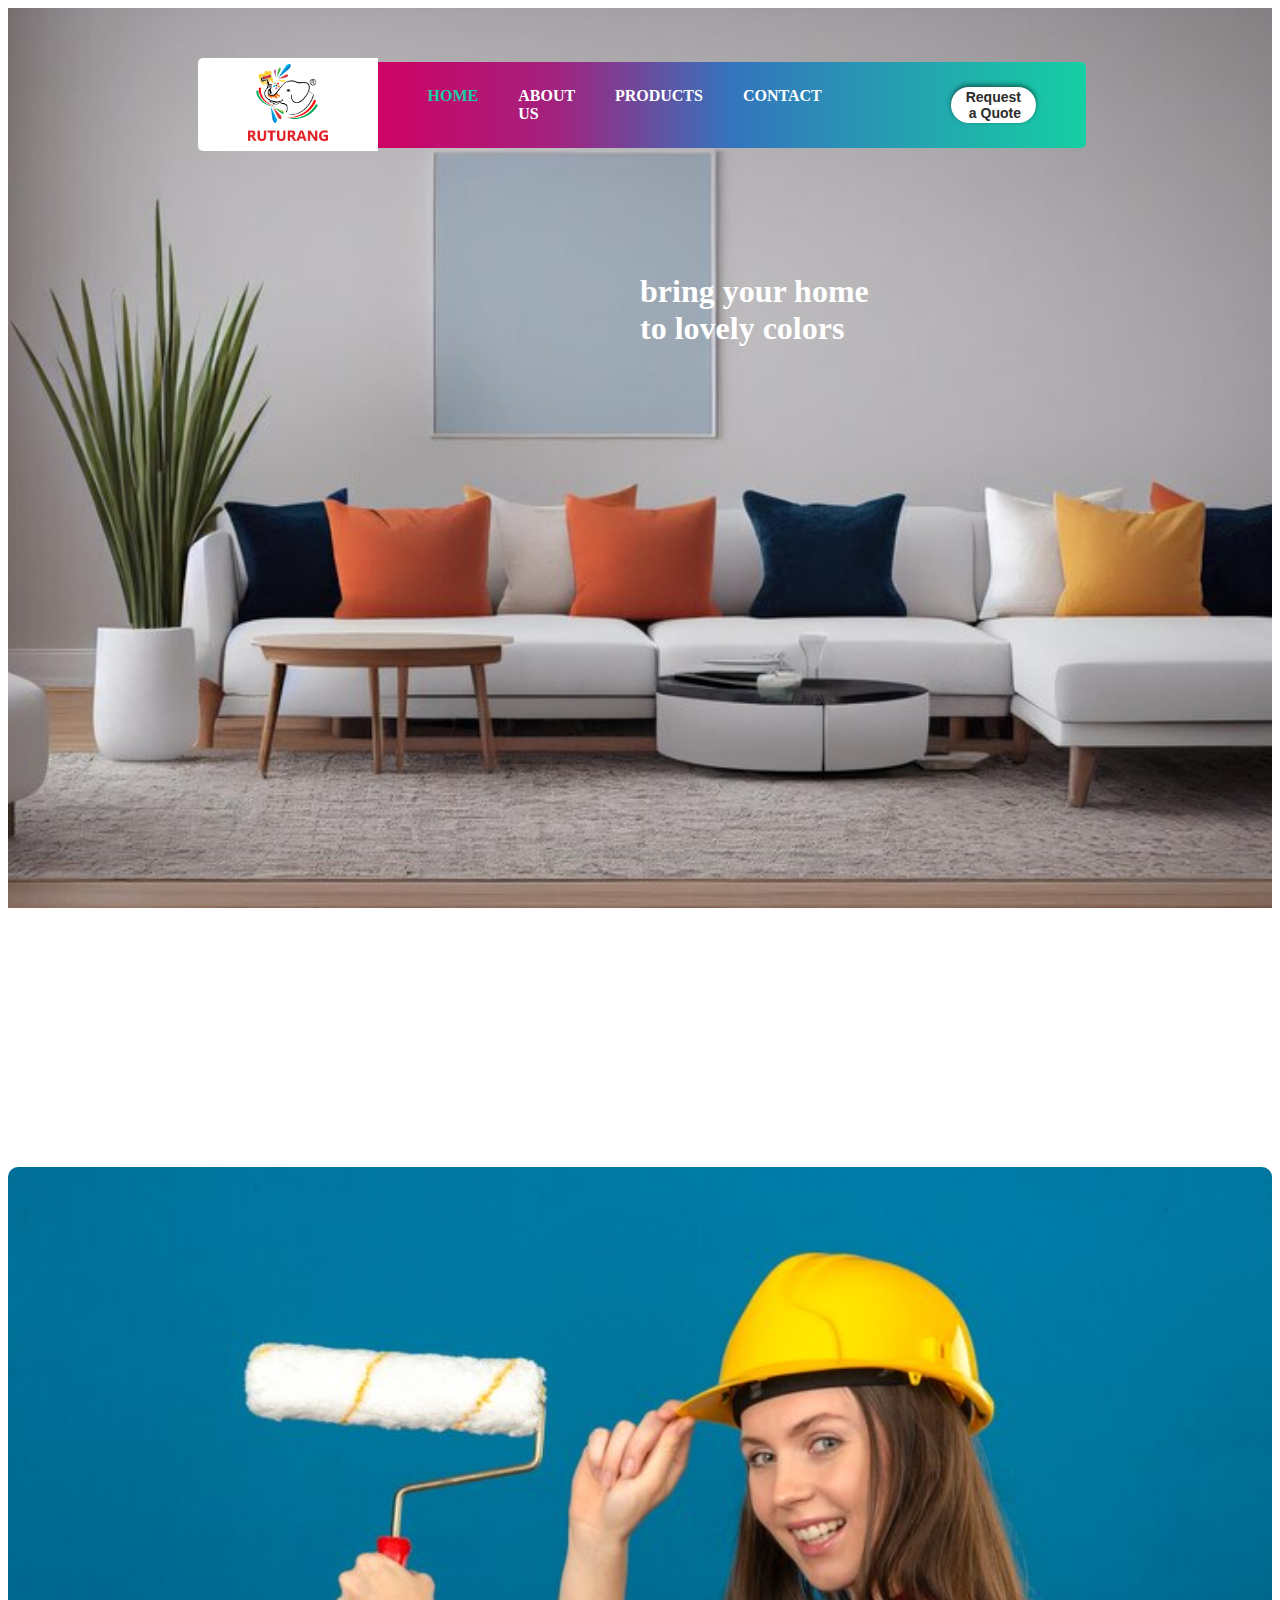
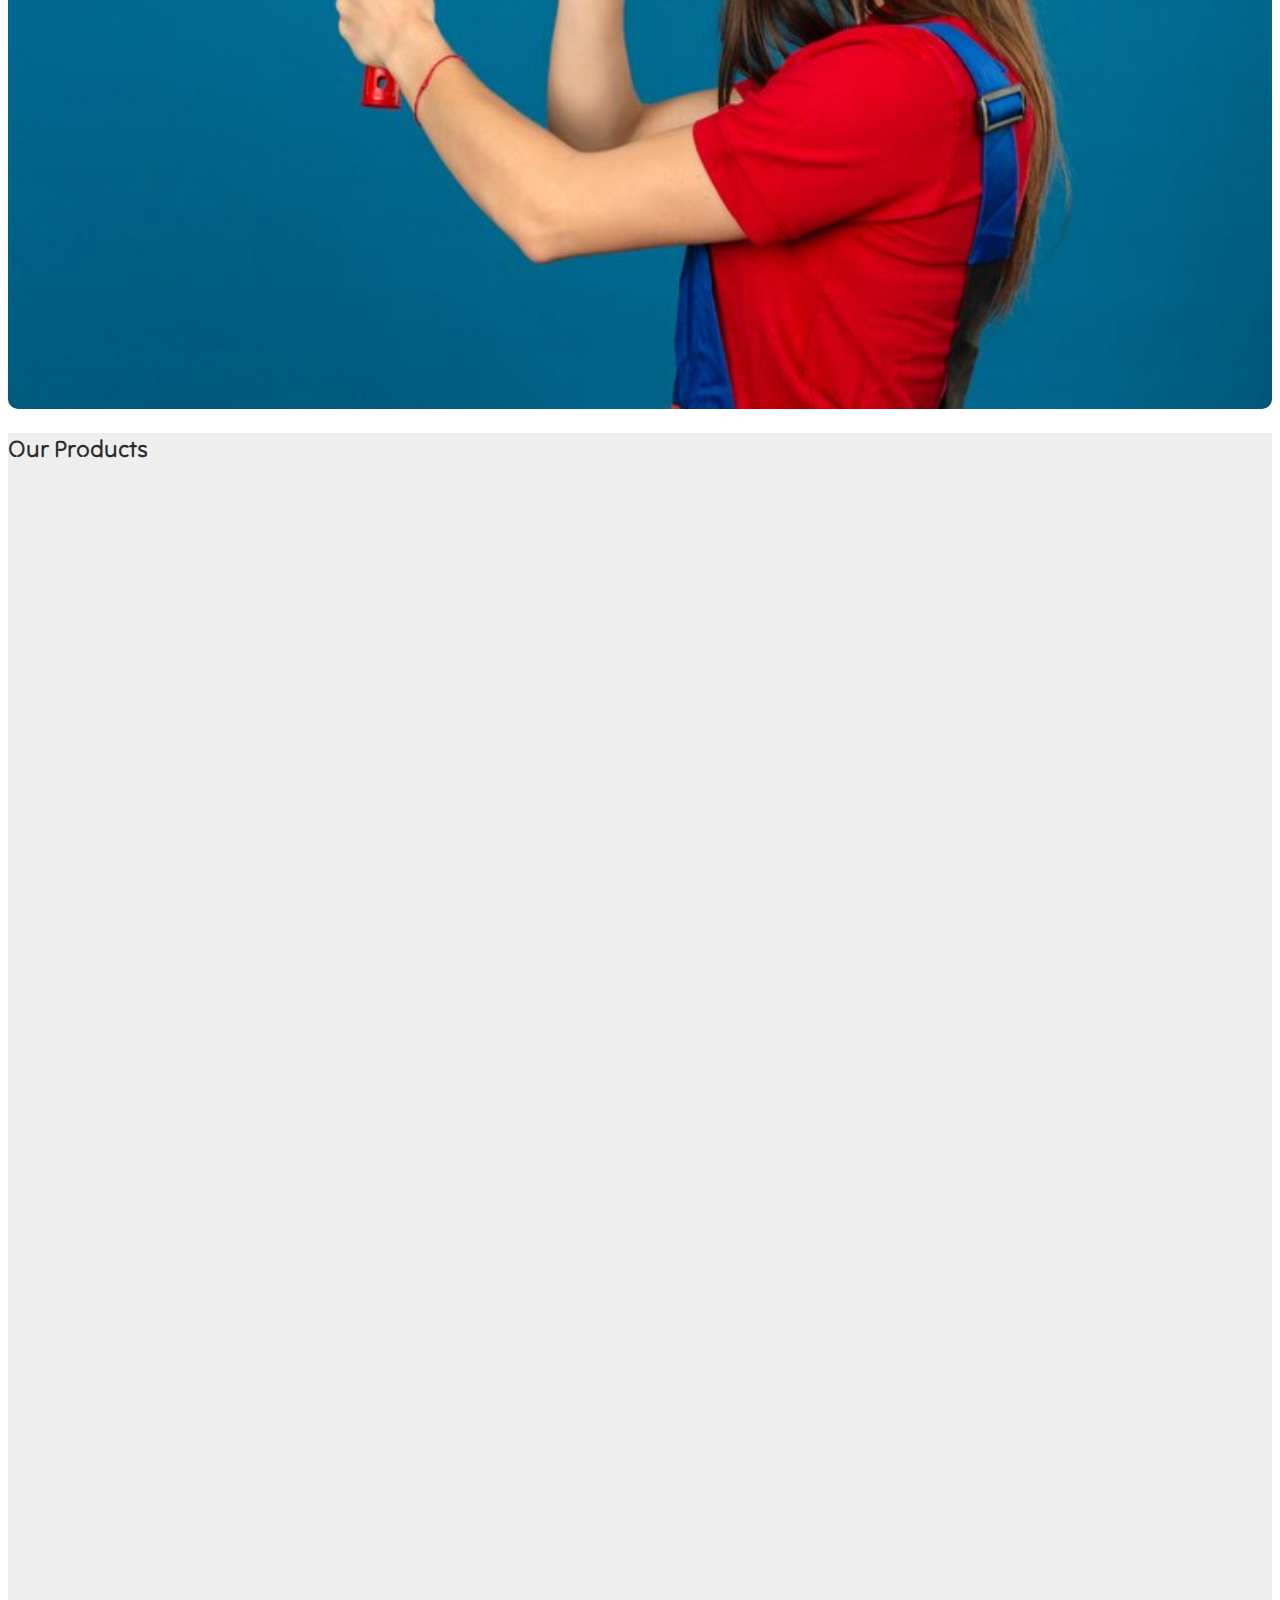
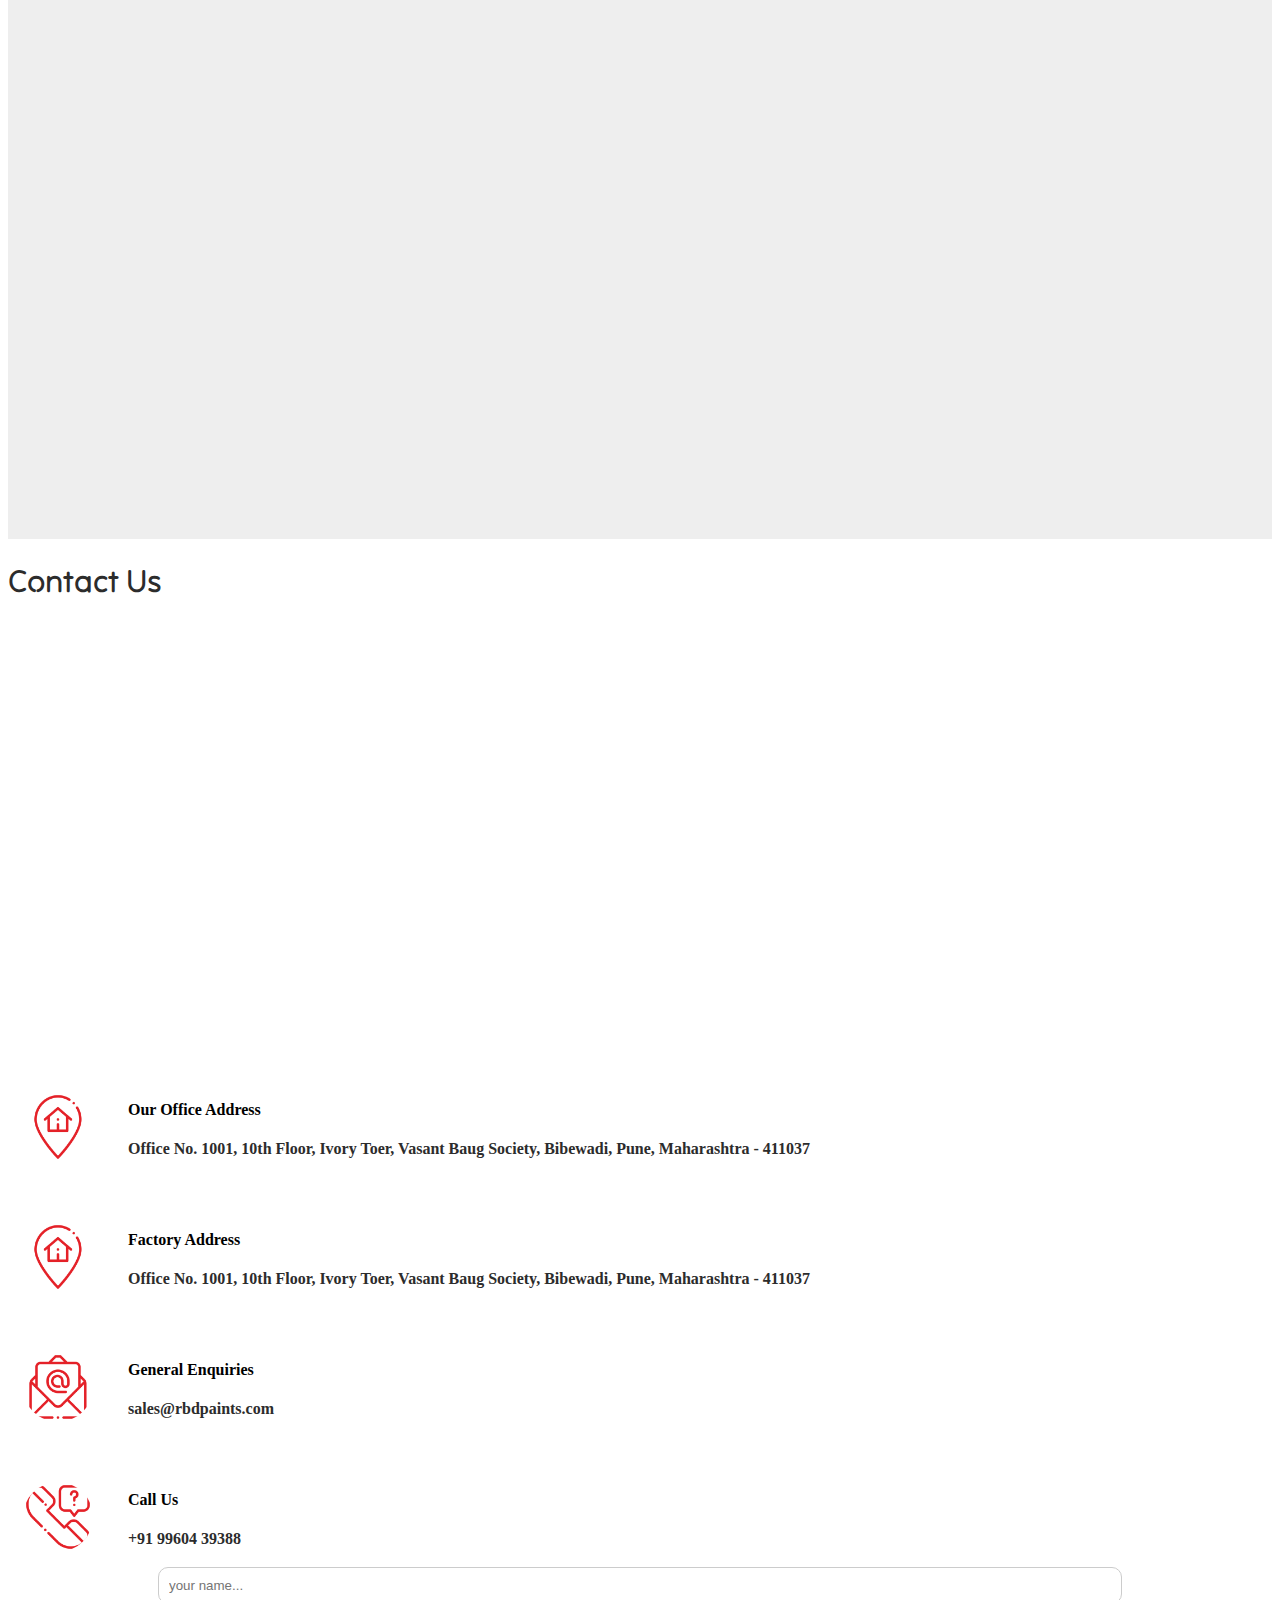
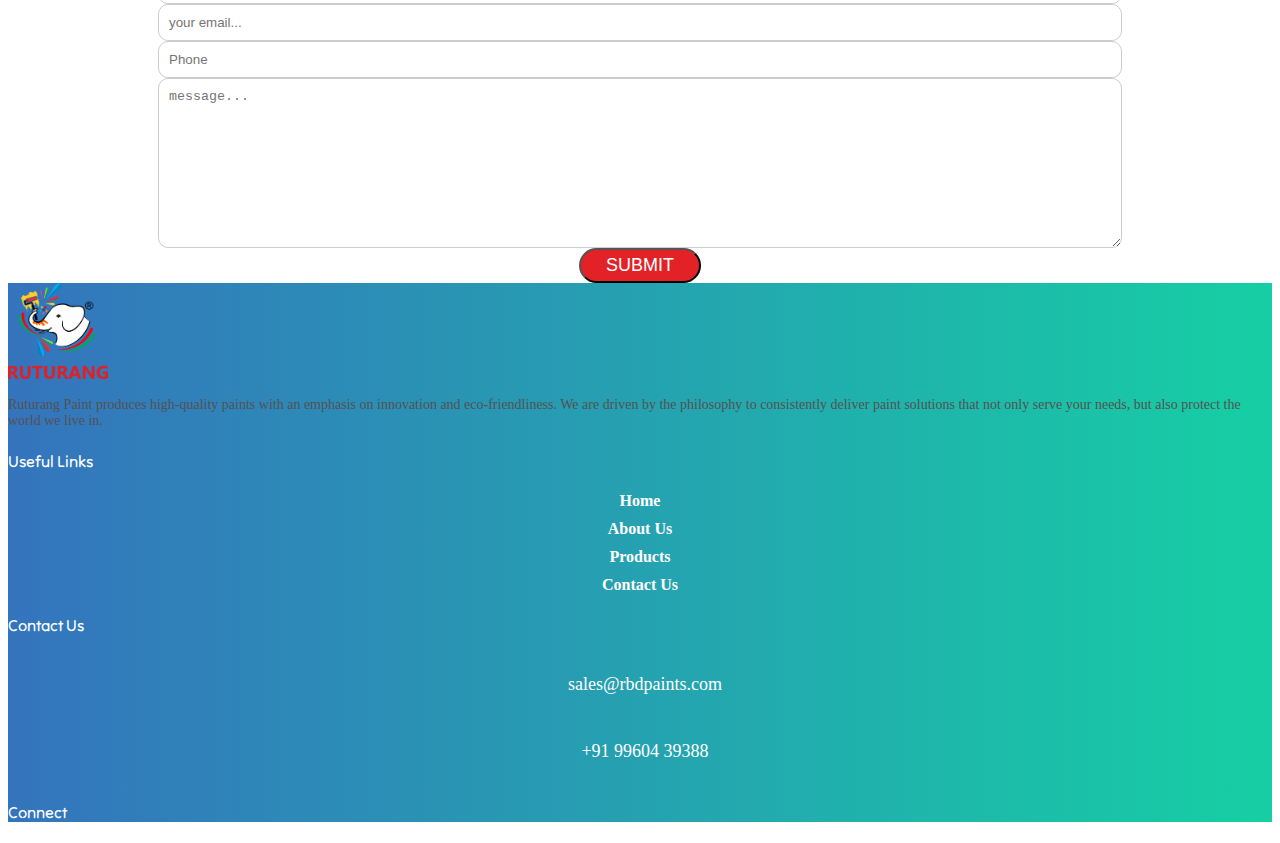
<file: index.html>
<!DOCTYPE html>
<html lang="en">
<head>
    <meta charset="UTF-8">
    <meta name="viewport" content="width=device-width, initial-scale=1.0">
    <link rel="stylesheet" href="https://cdn.jsdelivr.net/npm/bootstrap@5.2.3/dist/css/bootstrap.min.css" integrity="sha384-rbsA2VBKQhggwzxH7pPCaAqO46MgnOM80zW1RWuH61DGLwZJEdK2Kadq2F9CUG65" crossorigin="anonymous">
    <script src="https://cdn.jsdelivr.net/npm/bootstrap@5.2.3/dist/js/bootstrap.min.js" integrity="sha384-cuYeSxntonz0PPNlHhBs68uyIAVpIIOZZ5JqeqvYYIcEL727kskC66kF92t6Xl2V" crossorigin="anonymous"></script>
    <!-- <link rel="stylesheet" href="https://cdn.jsdelivr.net/npm/bootstrap@4.6.2/dist/css/bootstrap.min.css" integrity="sha384-xOolHFLEh07PJGoPkLv1IbcEPTNtaed2xpHsD9ESMhqIYd0nLMwNLD69Npy4HI+N" crossorigin="anonymous"> -->
    <link rel="stylesheet" href="https://cdnjs.cloudflare.com/ajax/libs/font-awesome/6.4.2/css/all.min.css" integrity="sha512-z3gLpd7yknf1YoNbCzqRKc4qyor8gaKU1qmn+CShxbuBusANI9QpRohGBreCFkKxLhei6S9CQXFEbbKuqLg0DA==" crossorigin="anonymous" referrerpolicy="no-referrer" />
      <!-- Link Swiper's CSS -->
    <link rel="stylesheet" href="https://cdn.jsdelivr.net/npm/swiper@10/swiper-bundle.min.css" />
    <link rel="stylesheet" href="style.css">
    <title>Ruturang Paints</title>
</head>
<body>

    <div class="container-fluid wrapper p-0">
        <div class="header-container">
            <div class="header">
                <div class="left-header">
                    <img src="images/logo.png" alt="">
                </div>
                <div class="right-header">
                    <nav class="navbar navbar-inverse">
                        <ul class="nav navbar-nav">
                          <li><a href="index.html" class="active">Home</a></li>
                          <li><a href="about.html">About Us</a></li>
                          <li><a href="products.html">Products</a></li>
                          <li><a href="contact.html">Contact</a></li>
                        </ul>
                      </nav>
                    <button class="quote-btn"><a href="contact.html">Request a Quote</a></button>
                </div>
            </div>
            <div class="bottom-header">
                <div class="left-bottom-header"></div>
                <div class="right-bottom-header">
                    <h1 class="text-uppercase">bring your home <br> to lovely colors</h1>
                </div>
            </div>
        </div>

        <div class="main-content p-5">

            <div class="about p-5">
                <div class="row">
                    <div class="col-12 col-md-6 col-lg-6 col-sm-12">
                        <div class="about-content reveal fade-left">
                            <h2 class="headings text-start">Welcome</h2>
                        <p class="pt-3 text-start">At Ruturang, we are the artisans of color, the architects of ambiance, and the curators of individuality. We understand that color isn't just a visual experience; it's a feeling, a mood, and a reflection of your unique personality. Our journey began with a simple belief - that every space deserves a color as unique as the people who occupy it.</p>
                        </div>
                        <div class="row pt-5">
                            <div class="col-12 col-md-6 col-lg-6 col-sm-6">
                                <div class="about-spec reveal fadeInImg">
                                    <img src="images/no-smell.png" alt="" class="about-flaticon">
                                    <h6 class="headings">No Smell</h6>
                                </div>
                            </div>
                            <div class="col-12 col-md-6 col-lg-6 col-sm-6">
                                <div class="about-spec reveal fadeInImg">
                                    <img src="images/shine.png" alt="" class="about-flaticon">
                                    <h6 class="headings">Ultra Luxury Sheen Finish</h6>
                                </div>
                            </div>
                        </div>
                    </div>
                    <div class="col-12 col-md-6 col-lg-6 col-sm-12">
                        <img src="images/about-us.jpg" alt="" class="about-img">
                    </div>
                </div>
            </div>

            <div class="products p-5">
                <h2 class="headings text-center">Our Products</h2>
                
                <div class="row pt-5">
                    <div class="col-12 col-md-12 col-lg-12 col-sm-12">
                        <div class="products-content">
                            <div class="left-prod reveal fade-left">
                                <div class="prod-heading">
                                    <h5 class="headings serial-no">01.</h5>
                                <h5 class="headings">Primers & Putties</h5>
                                </div>
                                <p>Lorem, ipsum dolor sit amet consectetur adipisicing elit. Eligendi veritatis fugit laboriosam, est autem recusandae.</p>
                                <a href="#" class="read-btn">Read More</a>
                            </div>
                            <div class="right-prod reveal fadeInImg">
                                <img src="images/primers-home.avif" alt="">
                            </div>
                        </div>
                    </div>
                </div>
                <div class="row pt-5">
                    <div class="col-12 col-md-12 col-lg-12 col-sm-12">
                        <div class="products-content-inverse">
                            <div class="right-prod reveal fadeInImg">
                                <img src="images/interior-emulsion-home.avif" alt="">
                            </div>
                            <div class="left-prod reveal fade-right">
                                <div class="prod-heading">
                                    <h5 class="headings serial-no">02.</h5>
                                <h5 class="headings">Interior Emulsions</h5>
                                </div>
                                <p>Lorem, ipsum dolor sit amet consectetur adipisicing elit. Eligendi veritatis fugit laboriosam, est autem recusandae.</p>
                                <a href="#" class="read-btn">Read More</a>
                            </div>
                        </div>
                    </div>
                </div>
                <div class="row pt-5">
                    <div class="col-12 col-md-12 col-lg-12 col-sm-12">
                        <div class="products-content">
                            <div class="left-prod reveal fade-left">
                                <div class="prod-heading">
                                    <h5 class="headings serial-no">03.</h5>
                                <h5 class="headings">Exterior Emulsions</h5>
                                </div>
                                <p>Lorem, ipsum dolor sit amet consectetur adipisicing elit. Eligendi veritatis fugit laboriosam, est autem recusandae.</p>
                                <a href="#" class="read-btn">Read More</a>
                            </div>
                            <div class="right-prod reveal fadeInImg">
                                <img src="images/exterior-emulsion-home.avif" alt="">
                            </div>
                        </div>
                    </div>
                </div>
            </div>

            <div class="contact-us p-5" id="contact">
                <h1 class="headings text-center">Contact Us</h1>
                <div class="row pt-5">
                    <div class="col-12 col-md-6 col-lg-6 col-sm-12">
                        <iframe src="https://www.google.com/maps/embed?pb=!1m18!1m12!1m3!1d3783.9923465472325!2d73.85535197431885!3d18.48400587029175!2m3!1f0!2f0!3f0!3m2!1i1024!2i768!4f13.1!3m3!1m2!1s0x3bc2ebf6f4b07567%3A0xeac998e559e70377!2sIvory%20Tower!5e0!3m2!1sen!2sin!4v1697539401945!5m2!1sen!2sin" width="550" height="450" style="border:0;" allowfullscreen="" loading="lazy" referrerpolicy="no-referrer-when-downgrade"></iframe>
                    </div>
                    <div class="col-12 col-md-6 col-lg-6 col-sm-12">
                        <div class="contact-links">
                            <div class="links">
                                <img src="images/location.webp" alt="">
                                <div class="links-content">
                                    <h4>Our Office Address</h4>
                                    <p class="m-0">Office No. 1001, 10th Floor, Ivory Toer, Vasant Baug Society, Bibewadi, Pune, Maharashtra - 411037</p>
                                </div>
                            </div>
                            <div class="links">
                                <img src="images/location.webp" alt="">
                                <div class="links-content">
                                    <h4>Factory Address</h4>
                                    <p class="m-0">Office No. 1001, 10th Floor, Ivory Toer, Vasant Baug Society, Bibewadi, Pune, Maharashtra - 411037</p>
                                </div>
                            </div>
                            <div class="links">
                                <img src="images/mail.webp" alt="">
                                <div class="links-content">
                                    <h4>General Enquiries</h4>
                                    <p class="m-0">sales@rbdpaints.com</p>
                                </div>
                            </div>
                            <div class="links">
                                <img src="images/phone.webp" alt="">
                                <div class="links-content">
                                    <h4>Call Us</h4>
                                    <p class="m-0">+91 99604 39388</p>
                                </div>
                            </div>
                        </div>
                    </div>
                </div>
                <div class="row pt-5 contact-form">
                    <div class="col-12 col-md-6 col-lg-6 col-sm-12">
                        <form id="contact-us-form" class="pt-3">
                            <div class="contact1 mb-3">
                                <input type="text" id="fname" placeholder="your name..." required oninvalid="this.setCustomValidity('Please enter your first name')" oninput="this.setCustomValidity('')">
                        </div>
                        <div class="contact1 mb-3">
                            <input type="email" id="email" placeholder="your email..." required oninvalid="this.setCustomValidity('Please enter your email')" oninput="this.setCustomValidity('')">
                        </div>
                        <div class="contact1 mb-3">
                            <input type="tel" id="phone" placeholder="Phone" required oninvalid="this.setCustomValidity('Please enter your phone')" oninput="this.setCustomValidity('')" pattern="[1-9]{1}[0-9]{9}">
                        </div>
                        </form>
                    </div>
                    <div class="col-12 col-md-6 col-lg-6 col-sm-12">
                        <form id="contact-us-form" class="pt-3">
                            <div class="contact1 mb-3">
                            <textarea id="message" placeholder="message..." required oninvalid="this.setCustomValidity('Please enter your message')" oninput="this.setCustomValidity('')"></textarea>
                            </div>
                        </form>
                    </div>
                </div>
                <button class="btn submit-btn mt-3" type="submit" value="Submit">Submit</button>
            </div>
        </div>

        <div class="footer p-5">
            <div class="row pt-5">
                <div class="col-12 col-md-3 col-lg-3 col-sm-12">
                    <img src="images/logo.png" alt="" class="footer-logo">
                    <p class="pt-3 text-white about-p">Ruturang Paint produces high-quality paints with an emphasis on innovation and eco-friendliness. We are driven by the philosophy to consistently deliver paint solutions that not only serve your needs, but also protect the world we live in.</p>
                </div>
                <div class="col-12 col-md-3 col-lg-3 col-sm-12">
                    <h4 class="headings text-center">Useful Links</h4>
                    <ul class="pt-3">
                        <li><a href="index.html">Home</a></li>
                        <li><a href="about.html">About Us</a></li>
                        <li><a href="products.html">Products</a></li>
                        <li><a href="contact.html">Contact Us</a></li>
                    </ul>
                </div>
                <div class="col-12 col-md-3 col-lg-3 col-sm-12">
                    <h4 class="headings text-center">Contact Us</h4>
                    <div class="contact-links-footer pt-3">
                        <div class="links-footer">
                            <i class="fa-solid fa-envelope"></i>
                            <p class="m-0">sales@rbdpaints.com</p>
                        </div>
                        <div class="links-footer">
                            <i class="fa-solid fa-phone"></i>
                            <p class="m-0">+91 99604 39388</p>
                        </div>
                    </div>
                </div>
                <div class="col-12 col-md-3 col-lg-3 col-sm-12">
                    <h4 class="headings text-center">Connect</h4>
                    <div class="social-links text-center">
                        <i class="fa-brands fa-facebook"></i>
                        <i class="fa-brands fa-instagram"></i>
                    </div>
                </div>
            </div>
        </div>
    </div>

    

    <!-- custom js file -->
    
    <!-- Swiper JS -->
    <script src="https://cdn.jsdelivr.net/npm/swiper@10/swiper-bundle.min.js"></script>
    <script src="//ajax.googleapis.com/ajax/libs/jquery/1.9.1/jquery.min.js"></script>
    <script src="javascript.js"></script>

    <script>
        var swiper = new Swiper(".mySwiper", {
      slidesPerView: 1,
      spaceBetween: 10,
      navigation: {
        nextEl: ".swiper-button-next",
        prevEl: ".swiper-button-prev",
      },
      breakpoints: {
        640: {
          slidesPerView: 1,
          spaceBetween: 20,
        },
        768: {
          slidesPerView: 2,
          spaceBetween: 40,
        },
        1024: {
          slidesPerView: 3,
          spaceBetween: 50,
        },
      },
    });
    </script>
</body>
</html>
</file>
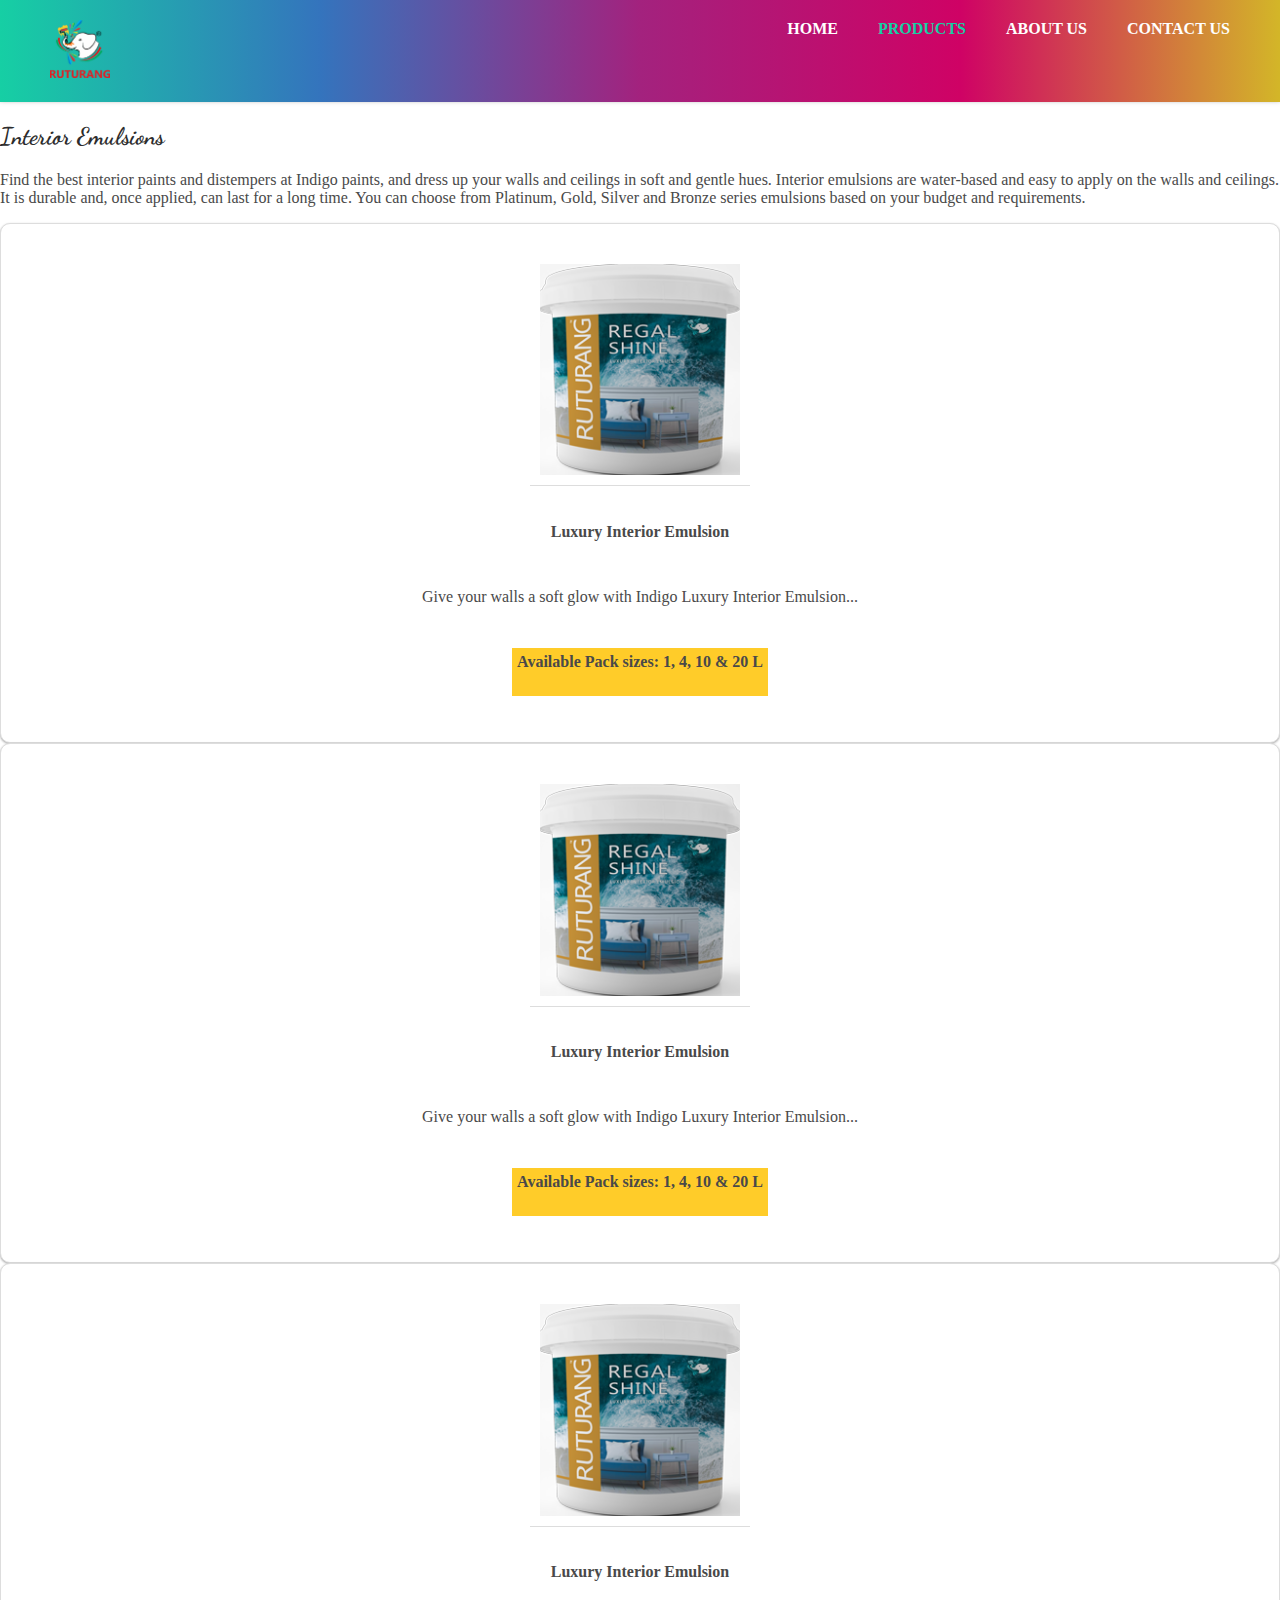
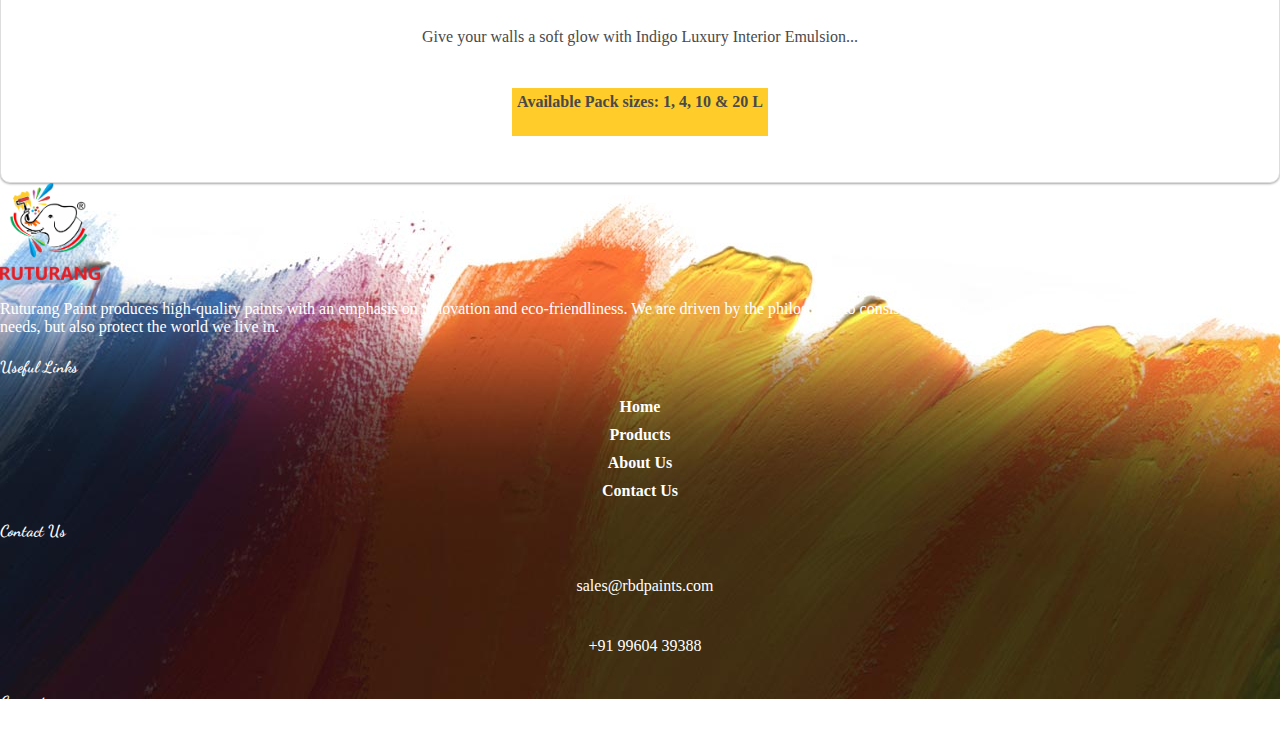
<file: products.html>
<!DOCTYPE html>
<html lang="en">
<head>
    <meta charset="UTF-8">
    <meta name="viewport" content="width=device-width, initial-scale=1.0">
    <link rel="stylesheet" href="https://cdn.jsdelivr.net/npm/bootstrap@5.2.3/dist/css/bootstrap.min.css" integrity="sha384-rbsA2VBKQhggwzxH7pPCaAqO46MgnOM80zW1RWuH61DGLwZJEdK2Kadq2F9CUG65" crossorigin="anonymous">
    <script src="https://cdn.jsdelivr.net/npm/bootstrap@5.2.3/dist/js/bootstrap.min.js" integrity="sha384-cuYeSxntonz0PPNlHhBs68uyIAVpIIOZZ5JqeqvYYIcEL727kskC66kF92t6Xl2V" crossorigin="anonymous"></script>
    <!-- <link rel="stylesheet" href="https://cdn.jsdelivr.net/npm/bootstrap@4.6.2/dist/css/bootstrap.min.css" integrity="sha384-xOolHFLEh07PJGoPkLv1IbcEPTNtaed2xpHsD9ESMhqIYd0nLMwNLD69Npy4HI+N" crossorigin="anonymous"> -->
    <link rel="stylesheet" href="https://cdnjs.cloudflare.com/ajax/libs/font-awesome/6.4.2/css/all.min.css" integrity="sha512-z3gLpd7yknf1YoNbCzqRKc4qyor8gaKU1qmn+CShxbuBusANI9QpRohGBreCFkKxLhei6S9CQXFEbbKuqLg0DA==" crossorigin="anonymous" referrerpolicy="no-referrer" />
    <link rel="stylesheet" href="pages.css">
    <title>Ruturang Paints</title>
</head>
<body>

    <div class="container-fluid wrapper p-0">
        <div class="header">
            <div class="left-header">
                <img src="images/logo.png" alt="">
            </div>
            <div class="right-header">
                <nav class="navbar navbar-inverse">
                    <ul class="nav navbar-nav">
                      <li><a href="index.html">Home</a></li>
                      <li><a href="products.html" class="active">Products</a></li>
                      <li><a href="#about">About Us</a></li>
                      <li><a href="#contact">Contact Us</a></li>
                    </ul>
                  </nav>
            </div>
        </div>

        <div class="main-content">
            <!-- <div class="product-banner">
                <h4 class="headings text-center p-5">Products</h4>
            </div> -->

            <div class="interior-emulsion p-5">
                <h2 class="headings text-center">Interior Emulsions</h2>
                <p class="m-0 text-center pt-3">Find the best interior paints and distempers at Indigo paints, and dress up your walls and ceilings in soft and gentle hues. Interior emulsions are water-based and easy to apply on the walls and ceilings. It is durable and, once applied, can last for a long time. You can choose from Platinum, Gold, Silver and Bronze series emulsions based on your budget and requirements.</p>

                <div class="row pt-5">
                    <div class="col-12 col-md-4 col-lg-4 col-sm-12">
                        <div class="emul-prod">
                            <img src="images/interior-emulsion1.png" alt="" class="products-imgs">
                        <div class="emulsion-desc">
                            <h4>Luxury Interior Emulsion</h4>
                            <p class="text-center">Give your walls a soft glow with Indigo Luxury Interior Emulsion...</p>
                            <p class="sizes">Available Pack sizes: 1, 4, 10 & 20 L</p>
                        </div>
                        </div>
                    </div>
                    <div class="col-12 col-md-4 col-lg-4 col-sm-12">
                        <div class="emul-prod">
                            <img src="images/interior-emulsion1.png" alt="" class="products-imgs">
                        <div class="emulsion-desc">
                            <h4>Luxury Interior Emulsion</h4>
                            <p class="text-center">Give your walls a soft glow with Indigo Luxury Interior Emulsion...</p>
                            <p class="sizes">Available Pack sizes: 1, 4, 10 & 20 L</p>
                        </div>
                        </div>
                    </div>
                    <div class="col-12 col-md-4 col-lg-4 col-sm-12">
                        <div class="emul-prod">
                            <img src="images/interior-emulsion1.png" alt="" class="products-imgs">
                        <div class="emulsion-desc">
                            <h4>Luxury Interior Emulsion</h4>
                            <p class="text-center">Give your walls a soft glow with Indigo Luxury Interior Emulsion...</p>
                            <p class="sizes">Available Pack sizes: 1, 4, 10 & 20 L</p>
                        </div>
                        </div>
                    </div>
                </div>
            </div>
        </div>

        <div class="footer p-5">
            <div class="row pt-5">
                <div class="col-12 col-md-4 col-lg-4 col-sm-12">
                    <img src="images/logo.png" alt="" class="footer-logo">
                    <p class="pt-3">Ruturang Paint produces high-quality paints with an emphasis on innovation and eco-friendliness. We are driven by the philosophy to consistently deliver paint solutions that not only serve your needs, but also protect the world we live in.</p>
                </div>
                <div class="col-12 col-md-4 col-lg-4 col-sm-12">
                    <h4 class="headings text-center">Useful Links</h4>
                    <ul class="pt-3">
                        <li><a href="index.html">Home</a></li>
                        <li><a href="products.html">Products</a></li>
                        <li><a href="#about">About Us</a></li>
                        <li><a href="#contact">Contact Us</a></li>
                    </ul>
                </div>
                <div class="col-12 col-md-4 col-lg-4 col-sm-12">
                    <h4 class="headings text-center pt-5 ">Contact Us</h4>
                    <div class="contact-links-footer pt-3">
                        <div class="links-footer">
                            <i class="fa-solid fa-envelope"></i>
                            <p class="m-0">sales@rbdpaints.com</p>
                        </div>
                        <div class="links-footer">
                            <i class="fa-solid fa-phone"></i>
                            <p class="m-0">+91 99604 39388</p>
                        </div>
                    </div>
                    <h4 class="headings text-center pt-5">Connect</h4>
                    <div class="social-links text-center">
                        <i class="fa-brands fa-facebook"></i>
                        <i class="fa-brands fa-instagram"></i>
                    </div>
                </div>
            </div>
        </div>
    </div>

    

    <!-- custom js file -->
    
    <!-- Swiper JS -->
    <script src="//ajax.googleapis.com/ajax/libs/jquery/1.9.1/jquery.min.js"></script>
    <script src="javascript.js"></script>

</body>
</html>
</file>
<file: style.css>
@import url('https://fonts.googleapis.com/css2?family=Dancing+Script:wght@600&family=Poppins:wght@300&family=Tilt+Neon&display=swap');;


body{
    margin: 0px auto;
    max-width: 1600px;
    padding: 0;
    color: #555151;
}

p{
  color: #555151;
  font-size: 18px;
}

a{
    text-decoration: none;
    cursor: pointer;
}

ul{
    list-style-type: none;
    padding: 0;
    margin: 0;
}

.headings{
    font-family: 'Tilt Neon';
    color: #2c2c2c;
    font-weight: 700;
}

.header-container{
  background-image: url('images/home-banner.jpg');
  background-position: center;
  background-repeat: no-repeat;
  background-size: cover;
}

.header{
    width: 70%;
    margin: 0px auto;
    padding-top: 50px;
    display: flex;
    align-items: center;
    border-radius: 5px;
    
}

.left-header{
  padding: 6px 50px;
  background-color: #fff;
  border-radius: 5px 0px 0px 5px;
}

.right-header{
  display: flex;
  padding: 25px 50px;
  gap: 129px;
  background: linear-gradient(to left, rgba(22, 207, 164, 1) 0, rgba(52, 116, 189, 1) 50%, rgba(163, 34, 126, 1) 75%, rgba(207, 2, 101, 1) 100%);
  border-radius: 0px 5px 5px 0px;
}

ul.nav{
    display: flex;
    flex-direction: row;
    gap: 40px;
    justify-content: space-between;
    text-transform: uppercase;
}

ul.nav a{
    text-decoration: none;
    color: #fff;
    cursor: pointer;
    font-weight: 600;
}

ul.nav a:hover, a:hover{
    color: #16cfa4;
}

ul.nav a.active{
  color: #16cfa4;
  /* background-image: url('images/white-patch.jpg');
  background-size: cover;
  background-repeat: no-repeat;
  background-position: center; */
}

.left-header img{
    width: 80px;
}

.quote-btn{
  background-color: #fff;
  padding: 0px 15px;
  border-radius: 50px;
  box-shadow: 0 -2px 5px rgba(0,0,0,.5);
  border: none;
  text-align: end;
}

.quote-btn a{
  color: #2c2c2c;
  font-weight: 700;
  font-size: 14px;
}

.bottom-header{
  display: grid;
  grid-template-columns: repeat(2, 1fr);
}

.right-bottom-header{
  display: flex;
  flex-direction: column;
  margin-top: 100px;
  margin-bottom: 200px;
  color: #fff;
}

/* about us */

.about-img{
  width: 100%;
  border-radius: 10px;
}

.about-flaticon{
  width: 50px;
}

.about-spec{
  display: flex;
  align-items: center;
  justify-content: start;
  gap: 10px;
  text-transform: uppercase;
}


/* products */

.products{
  background-color: #eee;
}

.products-content{
  display: grid;
  grid-template-columns: 45% 55%;
}

.products-content-inverse{
  display: grid;
  grid-template-columns: 55% 45%;
}

.left-prod{
  display: flex;
  flex-direction: column;
  justify-content: end;
  gap: 10px;
  align-items: flex-start;
  padding: 40px 30px;
  margin-top: 50%;
  background-color: #ddd;
}

.prod-heading{
  display: flex;
  gap: 10px;
}

.read-btn{
  color: #fff;
  background-color: #e32228;
  padding: 5px 15px;
  border-radius: 50px;
  display: flex;
  margin: 0px auto;
}

.read-btn:hover{
  background-color: #ffcc29;
  color: #4b4b4b;
}

.right-prod img{
  width: 100%;
}

.serial-no{
  color: #e32228;
}


/* contact us */

.contact-us{
  background-image: url(images/contact-bg.avif);
    transition: background 0.3s, border 0.3s, border-radius 0.3s, box-shadow 0.3s;
    background-size: cover;
    background-repeat: repeat;
    background-color: rgba(0, 0, 0, 0);
    background-attachment: fixed;
}


.contact-links{
    display: flex;
    flex-direction: column;
    gap: 30px;
    justify-content: center;
    border-radius: 10px;
}

.links{
    display: flex;
    gap: 20px;
    align-items: center;
}

.links-content p{
  color: #2c2c2c;
  font-weight: 700;
  font-size: 16px;
}

.links img{
    width: 70px;
    background-color: #fff;
    border-radius: 50%;
    padding: 15px;
}

.contact-form{
    padding: 0px 150px;
}

#contact-us-form {
    margin: 0 auto;
  }
  
  #contact-us-form input, #contact-us-form textarea {
    width: 100%;
    padding: 10px;
    border: 1px solid #ccc;
    box-sizing: border-box;
    border-radius: 10px;
  }

  #contact-us-form textarea {
    border-radius: 10px;
    height: 170px;
  }

  .contact-us-form-inner{
    border: 1px solid #dfe4e8;
  }

  .contact1{
    display: flex;
    flex-direction: column;
    gap: 10px;
  }

  .submit-btn{
    background: #e32228;
    border-radius: 50px;
    color: #fff;
    text-transform: uppercase;
    font-size: 18px;
    padding: 5px 25px;
    display: flex;
    width: max-content;
    margin: 0px auto;
  }

  .submit-btn:hover{
    background-color: #eee;
    color: #2c2c2c;
  }

  /* footer */

  .footer{
    background: linear-gradient(to left, rgba(22, 207, 164, 1) 0, rgba(52, 116, 189, 1) 100%); 
    color: #fff;
  }

  .footer .headings{
    color: #fff;
  }

  .footer .about-p{
    font-size: 14px;
  }

  .footer a{
    color: #fff;
    font-weight: 700;
  }

  .footer a:hover{
    color: #e32228;
  }

  .footer ul{
    display: flex;
    flex-direction: column;
    gap: 10px;
    text-align: center;
  }

  .links-footer{
    display: flex;
    gap: 10px;
    align-items: center;
  }

  .links-footer p{
    color: #fff;
  }

  .contact-links-footer{
    display: flex;
    flex-direction: column;
    align-items: center;
    gap: 10px;
  }

  .social-links i{
    font-size: 24px;
  }

  .footer-logo{
    width: 100px;
  }


/* fade effects */

.reveal{
    position: relative;
    opacity: 0;
  }
  
  .reveal.active {
    opacity: 1;
  }

.active.fade-up {
    animation: fade-up .5s ease-in;
  }

.active.fadeInImg{
    animation: fadeInImg 1s ease-in;
}

.active.fade-left {
  animation: fade-left 1s ease-in;
}

.active.fade-right {
  animation: fade-right 1s ease-in;
}

@keyframes fade-left {
  0% {
    transform: translateX(-100px);
    opacity: 0;
  }
  100% {
    transform: translateX(0);
    opacity: 1;
  }
}

@keyframes fade-right {
  0% {
    transform: translateX(100px);
    opacity: 0;
  }
  100% {
    transform: translateX(0);
    opacity: 1;
  }
}

  @keyframes fade-up {
    0% {
      transform: translateY(100px);
      opacity: 0;
    }
    100% {
      transform: translateY(0);
      opacity: 1;
    }
  }

@keyframes fadeInImg {
    0% {
        opacity: 0;
    }
    100% {
        opacity: 1;
    }
}
</file>
<file: pages.css>
@import url('https://fonts.googleapis.com/css2?family=Dancing+Script:wght@600&family=Poppins:wght@300&display=swap');


body{
    margin: 0px auto;
    max-width: 1600px;
    padding: 0;
    color: #494949;
}

a{
    text-decoration: none;
    cursor: pointer;
}

ul{
    list-style-type: none;
    padding: 0;
    margin: 0;
}

.headings{
    font-family: 'Dancing Script';
    color: #2c2c2c;
}

.header{
    display: flex;
    gap: 30px;
    padding: 20px 50px;
    box-shadow: 0 -2px 5px rgba(0,0,0,.5);
    justify-content: space-between;
    background: linear-gradient(to right, rgba(22, 207, 164, 1) 0, rgba(52, 116, 189, 1) 25%, rgba(163, 34, 126, 1) 50%, rgba(207, 2, 101, 1) 75%, rgba(211, 182, 40, 1) 100%)!important;
}

.right-header{
    display: flex;  
}

ul.nav{
    display: flex;
    flex-direction: row;
    gap: 40px;
    justify-content: space-between;
    text-transform: uppercase;
}

ul.nav a{
    text-decoration: none;
    color: #fff;
    cursor: pointer;
    font-weight: 600;
}

ul.nav a:hover, a:hover{
    color: #16cfa4;
}

ul.nav a.active{
  color: #16cfa4;
}

.left-header img{
    width: 60px;
}


/* product page */

.product-banner{
    background-image: url('images/product-bg.jpg');
    background-position: center center;
    background-repeat: no-repeat;
    color: #fff;
}

.products-imgs{
    width: 200px;
    padding: 10px;
    border-bottom: 1px solid #ddd;
    display: flex;
    margin: 0px auto;
}

.emulsion-desc{
    padding: 15px 55px 0px 55px;
    display: flex;
    flex-direction: column;
    align-items: center;
    gap: 10px;
}

.emul-prod{
    padding: 30px 0px;
    background: #fff;
    border: 1px solid #ddd;
    border-radius: 10px;
    box-shadow: 0 1px 3px rgba(0, 0, 0, .12), 0 1px 2px rgba(0, 0, 0, .24);
    transition:.2s linear;
    cursor: pointer;
}

.emul-prod:hover{
    transform: translateY(-10px);
    box-shadow: 0 14px 28px rgba(0, 0, 0, .2);
}

.sizes{
    background-color: #ffcc29;
    font-weight: 700;
    padding: 5px 5px 25px 5px;
}





























  /* footer */

  .footer{
    background-image: url('images/footer-bg.jpg');
    background-position: center center;
    background-repeat: no-repeat;
    color: #fff;
  }

  .footer .headings{
    color: #fff;
  }

  /* .footer .row{
    padding: 175px 50px 40px;
  } */

  .footer a{
    color: #fff;
    font-weight: 700;
  }

  .footer a:hover{
    color: #e32228;
  }

  .footer ul{
    display: flex;
    flex-direction: column;
    gap: 10px;
    text-align: center;
  }

  .links-footer{
    display: flex;
    gap: 10px;
    align-items: center;
  }

  .links-footer p{
    color: #fff;
  }

  .contact-links-footer{
    display: flex;
    flex-direction: column;
    align-items: center;
    gap: 10px;
  }

  .social-links i{
    font-size: 24px;
  }

  .footer-logo{
    width: 100px;
  }


/* fade effects */

.reveal{
    position: relative;
    opacity: 0;
  }
  
  .reveal.active {
    opacity: 1;
  }

.active.fade-up {
    animation: fade-up .5s ease-in;
  }

.active.fadeInImg{
    animation: fadeInimg .5s ease-in;
}

  @keyframes fade-up {
    0% {
      transform: translateY(100px);
      opacity: 0;
    }
    100% {
      transform: translateY(0);
      opacity: 1;
    }
  }

@keyframes fadeInImg {
    0% {
        opacity: 0;
    }
    100% {
        opacity: 1;
    }
}
</file>
